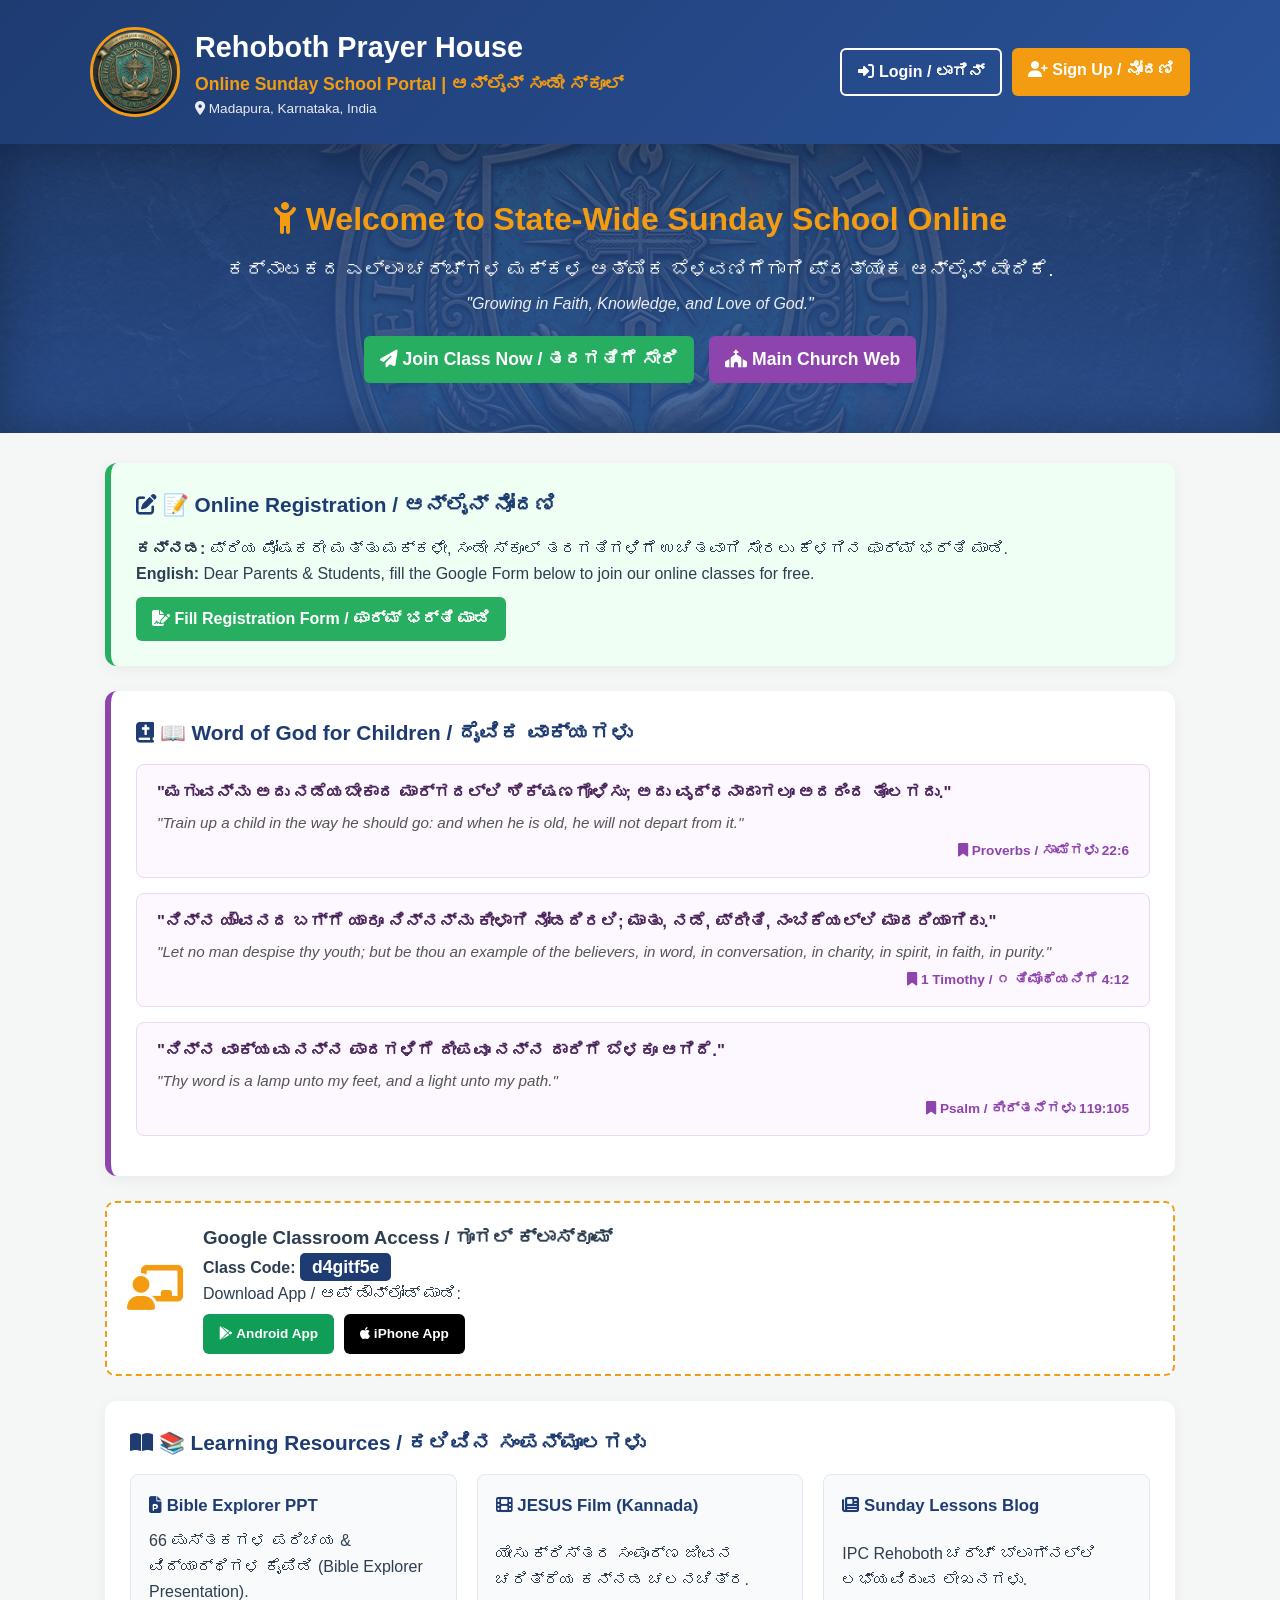
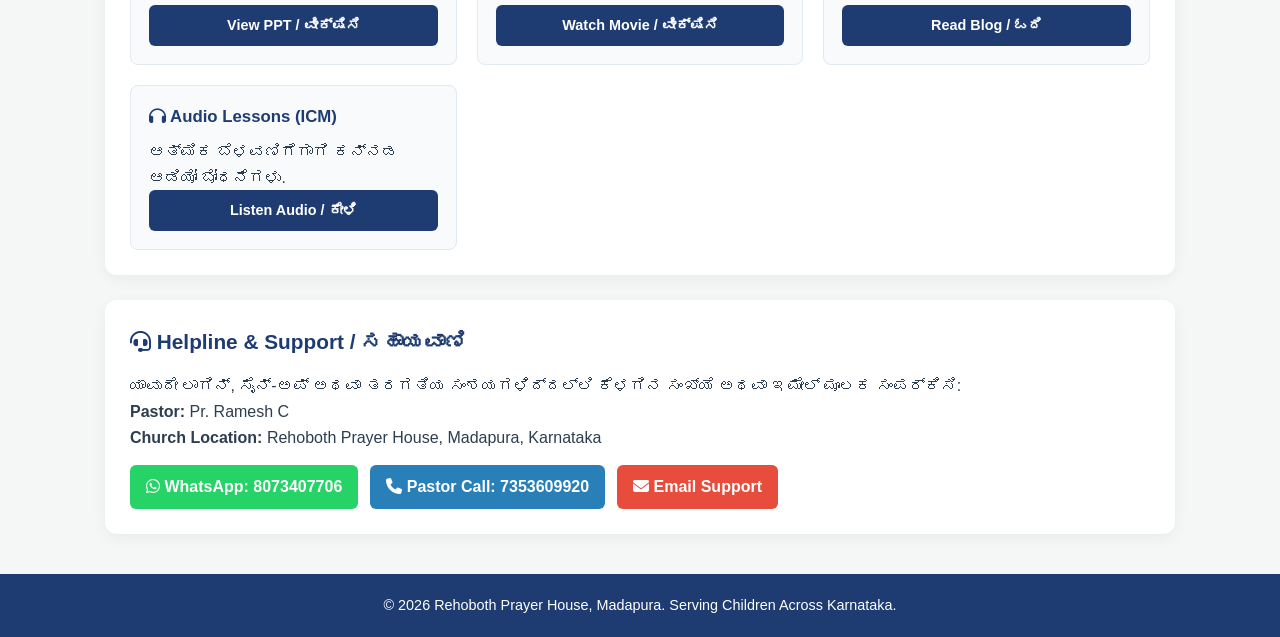
<file: index.html>
<!DOCTYPE html>
<html lang="kn">
<head>
    <meta charset="UTF-8">
    <meta name="viewport" content="width=device-width, initial-scale=1.0">
    <title>Sunday School Portal - Rehoboth Prayer House</title>
    <link rel="stylesheet" href="style.css">
    <link rel="stylesheet" href="https://cdnjs.cloudflare.com/ajax/libs/font-awesome/6.4.0/css/all.min.css">
</head>
<body>

    <!-- Header & Navigation -->
    <header>
        <div class="header-container">
            <div class="brand">
                <img src="logo.jpg" alt="Rehoboth Prayer House Logo" class="church-logo">
                <div class="header-text">
                    <h1>Rehoboth Prayer House</h1>
                    <h2>Online Sunday School Portal | ಆನ್‌ಲೈನ್ ಸಂಡೇ ಸ್ಕೂಲ್</h2>
                    <p><i class="fa-solid fa-location-dot"></i> Madapura, Karnataka, India</p>
                </div>
            </div>
            <div class="auth-nav-buttons">
                <a href="login.html" class="btn btn-login"><i class="fa-solid fa-right-to-bracket"></i> Login / ಲಾಗಿನ್</a>
                <a href="signup.html" class="btn btn-signup"><i class="fa-solid fa-user-plus"></i> Sign Up / ನೋಂದಣಿ</a>
            </div>
        </div>
    </header>

    <!-- Grand Hero Banner -->
    <section class="hero-banner">
        <div class="hero-content">
            <h2><i class="fa-solid fa-child-reaching"></i> Welcome to State-Wide Sunday School Online</h2>
            <p class="kannada-sub">ಕರ್ನಾಟಕದ ಎಲ್ಲಾ ಚರ್ಚ್‌ಗಳ ಮಕ್ಕಳ ಆತ್ಮಿಕ ಬೆಳವಣಿಗೆಗಾಗಿ ಪ್ರತ್ಯೇಕ ಆನ್‌ಲೈನ್ ವೇದಿಕೆ.</p>
            <p class="english-sub">"Growing in Faith, Knowledge, and Love of God."</p>
            <div class="hero-action-btns">
                <a href="signup.html" class="btn btn-hero"><i class="fa-solid fa-paper-plane"></i> Join Class Now / ತರಗತಿಗೆ ಸೇರಿ</a>
                <a href="https://rehobothph.github.io/rehoboth-prayer-house/" target="_blank" class="btn btn-church-hero"><i class="fa-solid fa-church"></i> Main Church Web</a>
            </div>
        </div>
    </section>

    <div class="container">

        <!-- Student Registration Section -->
        <section class="card registration-card">
            <h2><i class="fa-solid fa-pen-to-square"></i> 📝 Online Registration / ಆನ್‌ಲೈನ್ ನೋಂದಣಿ</h2>
            <p><strong>ಕನ್ನಡ:</strong> ಪ್ರಿಯ ಪೋಷಕರೇ ಮತ್ತು ಮಕ್ಕಳೇ, ಸಂಡೇ ಸ್ಕೂಲ್ ತರಗತಿಗಳಿಗೆ ಉಚಿತವಾಗಿ ಸೇರಲು ಕೆಳಗಿನ ಫಾರ್ಮ್ ಭರ್ತಿ ಮಾಡಿ.</p>
            <p><strong>English:</strong> Dear Parents & Students, fill the Google Form below to join our online classes for free.</p>
            <a href="https://docs.google.com/forms/d/e/1FAIpQLSd1QuwCNY2MF_fFms0u-FgnDulqkdijVAHPLi20Cj7-AmVXNw/viewform" target="_blank" class="btn btn-register">
                <i class="fa-solid fa-file-signature"></i> Fill Registration Form / ಫಾರ್ಮ್ ಭರ್ತಿ ಮಾಡಿ
            </a>
        </section>

        <!-- Verses Section for Spiritual Growth -->
        <section class="card verses-card">
            <h2><i class="fa-solid fa-book-bible"></i> 📖 Word of God for Children / ದೈವಿಕ ವಾಕ್ಯಗಳು</h2>
            
            <div class="verse-box">
                <p class="verse-text-kn">"ಮಗುವನ್ನು ಅದು ನಡೆಯಬೇಕಾದ ಮಾರ್ಗದಲ್ಲಿ ಶಿಕ್ಷಣಗೊಳಿಸು; ಅದು ವೃದ್ಧನಾದಾಗಲೂ ಅದರಿಂದ ತೊಲಗದು."</p>
                <p class="verse-text-en">"Train up a child in the way he should go: and when he is old, he will not depart from it."</p>
                <span class="verse-ref"><i class="fa-solid fa-bookmark"></i> Proverbs / ಸಾಮೆಗಳು 22:6</span>
            </div>

            <div class="verse-box">
                <p class="verse-text-kn">"ನಿನ್ನ ಯೌವನದ ಬಗ್ಗೆ ಯಾರೂ ನಿನ್ನನ್ನು ಕೀಳಾಗಿ ನೋಡದಿರಲಿ; ಮಾತು, ನಡೆ, ಪ್ರೀತಿ, ನಂಬಿಕೆಯಲ್ಲಿ ಮಾದರಿಯಾಗಿರು."</p>
                <p class="verse-text-en">"Let no man despise thy youth; but be thou an example of the believers, in word, in conversation, in charity, in spirit, in faith, in purity."</p>
                <span class="verse-ref"><i class="fa-solid fa-bookmark"></i> 1 Timothy / ೧ ತಿಮೊಥೆಯನಿಗೆ 4:12</span>
            </div>

            <div class="verse-box">
                <p class="verse-text-kn">"ನಿನ್ನ ವಾಕ್ಯವು ನನ್ನ ಪಾದಗಳಿಗೆ ದೀಪವೂ ನನ್ನ ದಾರಿಗೆ ಬೆಳಕೂ ಆಗಿದೆ."</p>
                <p class="verse-text-en">"Thy word is a lamp unto my feet, and a light unto my path."</p>
                <span class="verse-ref"><i class="fa-solid fa-bookmark"></i> Psalm / ಕೀರ್ತನೆಗಳು 119:105</span>
            </div>
        </section>

        <!-- Google Classroom Integration -->
        <div class="classroom-box">
            <i class="fa-solid fa-chalkboard-user classroom-icon"></i>
            <div class="classroom-details">
                <h3>Google Classroom Access / ಗೂಗಲ್ ಕ್ಲಾಸ್‌ರೂಮ್</h3>
                <p><strong>Class Code:</strong> <span class="code-badge">d4gitf5e</span></p>
                <p class="app-download-text">Download App / ಆಪ್ ಡೌನ್‌ಲೋಡ್ ಮಾಡಿ:</p>
                <div class="app-buttons">
                    <a href="https://play.google.com/store/apps/details?id=com.google.android.apps.classroom" target="_blank" class="btn btn-app android">
                        <i class="fa-brands fa-google-play"></i> Android App
                    </a>
                    <a href="https://apps.apple.com/us/app/google-classroom/id924620788" target="_blank" class="btn btn-app ios">
                        <i class="fa-brands fa-apple"></i> iPhone App
                    </a>
                </div>
            </div>
        </div>

        <!-- Resources Section -->
        <section class="card">
            <h2><i class="fa-solid fa-book-open"></i> 📚 Learning Resources / ಕಲಿವಿನ ಸಂಪನ್ಮೂಲಗಳು</h2>
            <div class="grid">
                <div class="resource-card">
                    <h3><i class="fa-solid fa-file-powerpoint"></i> Bible Explorer PPT</h3>
                    <p>66 ಪುಸ್ತಕಗಳ ಪರಿಚಯ & ವಿದ್ಯಾರ್ಥಿಗಳ ಕೈಪಿಡಿ (Bible Explorer Presentation).</p>
                    <a href="https://docs.google.com/presentation/d/10JPGheegR0k18oVA-0c4EwrY0awJ6tVS/edit?slide=id.p1#slide=id.p1" target="_blank" class="btn btn-link">View PPT / ವೀಕ್ಷಿಸಿ</a>
                </div>

                <div class="resource-card">
                    <h3><i class="fa-solid fa-film"></i> JESUS Film (Kannada)</h3>
                    <p>ಯೇಸು ಕ್ರಿಸ್ತರ ಸಂಪೂರ್ಣ ಜೀವನ ಚರಿತ್ರೆಯ ಕನ್ನಡ ಚಲನಚಿತ್ರ.</p>
                    <a href="https://www.jesusfilm.org/watch/jesus.html/kannada.html" target="_blank" class="btn btn-link">Watch Movie / ವೀಕ್ಷಿಸಿ</a>
                </div>

                <div class="resource-card">
                    <h3><i class="fa-solid fa-newspaper"></i> Sunday Lessons Blog</h3>
                    <p>IPC Rehoboth ಚರ್ಚ್ ಬ್ಲಾಗ್‌ನಲ್ಲಿ ಲಭ್ಯವಿರುವ ಲೇಖನಗಳು.</p>
                    <a href="https://ipcrehobothmadapura.blogspot.com/2026/08/blog-post.html" target="_blank" class="btn btn-link">Read Blog / ಓದಿ</a>
                </div>

                <div class="resource-card">
                    <h3><i class="fa-solid fa-headphones"></i> Audio Lessons (ICM)</h3>
                    <p>ಆತ್ಮಿಕ ಬೆಳವಣಿಗೆಗಾಗಿ ಕನ್ನಡ ಆಡಿಯೋ ಬೋಧನೆಗಳು.</p>
                    <a href="https://foundations.icm.org/kannada-audio-lessons/" target="_blank" class="btn btn-link">Listen Audio / ಕೇಳಿ</a>
                </div>
            </div>
        </section>

        <!-- Dedicated Support & Contact Section -->
        <section class="card contact-card">
            <h2><i class="fa-solid fa-headset"></i> Helpline & Support / ಸಹಾಯವಾಣಿ</h2>
            <p>ಯಾವುದೇ ಲಾಗಿನ್, ಸೈನ್-ಅಪ್ ಅಥವಾ ತರಗತಿಯ ಸಂಶಯಗಳಿದ್ದಲ್ಲಿ ಕೆಳಗಿನ ಸಂಖ್ಯೆ ಅಥವಾ ಇಮೇಲ್ ಮೂಲಕ ಸಂಪರ್ಕಿಸಿ:</p>
            <p><strong>Pastor:</strong> Pr. Ramesh C</p>
            <p><strong>Church Location:</strong> Rehoboth Prayer House, Madapura, Karnataka</p>
            
            <div class="contact-buttons">
                <a href="https://wa.me/918073407706" target="_blank" class="btn btn-contact wa-btn">
                    <i class="fa-brands fa-whatsapp"></i> WhatsApp: 8073407706
                </a>
                <a href="tel:+917353609920" class="btn btn-contact call-btn">
                    <i class="fa-solid fa-phone"></i> Pastor Call: 7353609920
                </a>
                <a href="mailto:shamrocky80@gmail.com" class="btn btn-contact email-btn">
                    <i class="fa-solid fa-envelope"></i> Email Support
                </a>
            </div>
        </section>

    </div>

    <footer>
        <p>&copy; 2026 Rehoboth Prayer House, Madapura. Serving Children Across Karnataka.</p>
    </footer>

    <!-- Daily Bible Verse Script -->
    <script>
        const dailyVerses = [
            { kn: "ಕರ್ತನು ನನ್ನ ಬೆಳಕೂ ನನ್ನ ರಕ್ಷಣೆಯೂ ಆಗಿದ್ದಾನೆ; ನಾನು ಯಾರಿಗೆ ಹೆದರೇನು?", en: "The LORD is my light and my salvation; whom shall I fear?", ref: "Psalm 27:1" },
            { kn: "ನನ್ನನ್ನು ಬಲಪಡಿಸುವ ಕ್ರಿಸ್ತನ ಮೂಲಕ ನಾನು ಎಲ್ಲವನ್ನೂ ಮಾಡಬಲ್ಲೆನು.", en: "I can do all things through Christ which strengtheneth me.", ref: "Philippians 4:13" },
            { kn: "ನಿನ್ನ ಇಡೀ ಹೃದಯದಿಂದ ಕರ್ತನಲ್ಲಿ ನಂಬಿಕೆಯಿಡು.", en: "Trust in the LORD with all thine heart.", ref: "Proverbs 3:5" }
        ];

        function showRandomVerse() {
            const randomIndex = Math.floor(Math.random() * dailyVerses.length);
            const verse = dailyVerses[randomIndex];
            console.log("Today's Bible Verse: " + verse.kn + " (" + verse.ref + ")");
        }
        window.onload = showRandomVerse;
    </script>
</body>
</html>
</file>
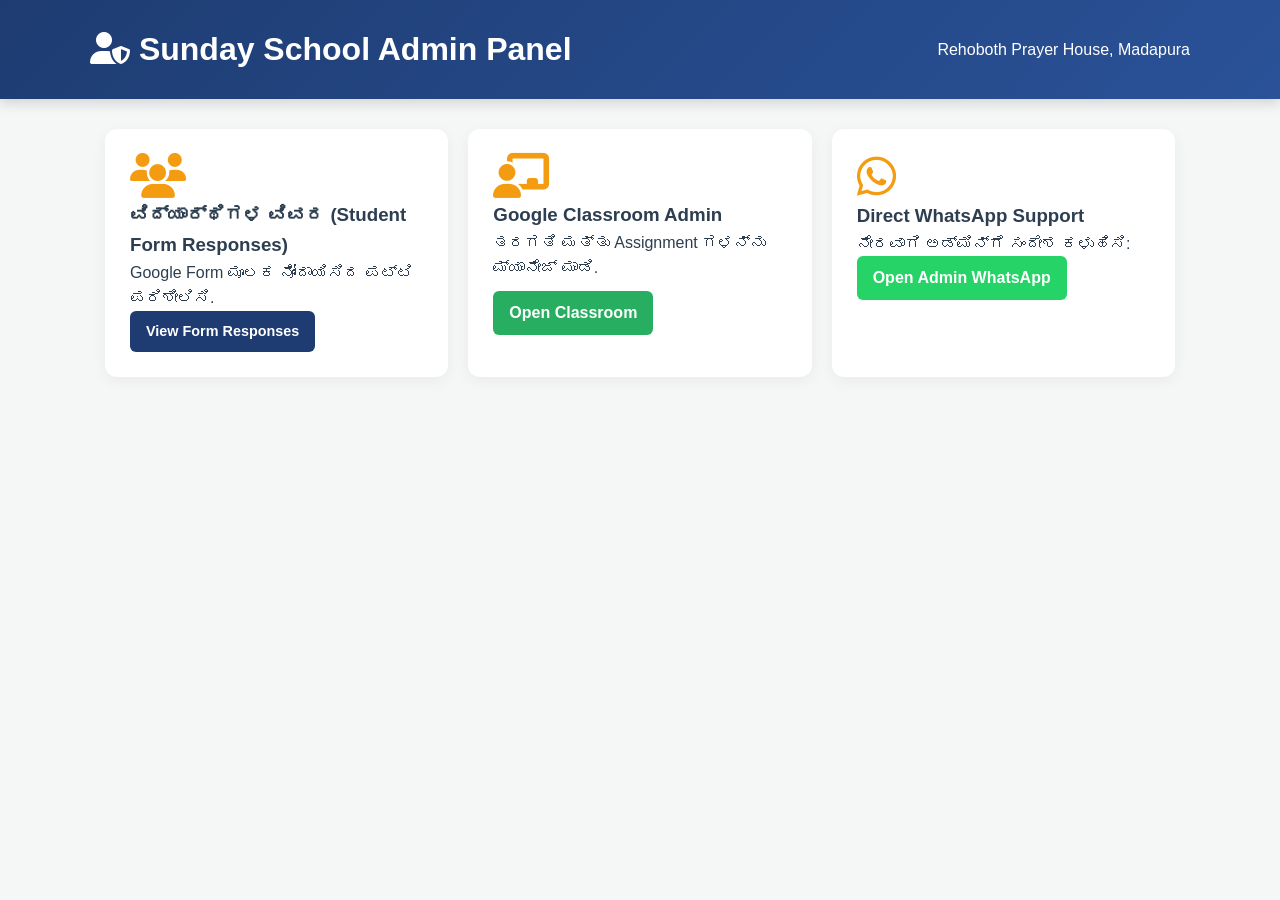
<file: admin.html>
<!DOCTYPE html>
<html lang="kn">
<head>
    <meta charset="UTF-8">
    <meta name="viewport" content="width=device-width, initial-scale=1.0">
    <title>Admin Dashboard - Rehoboth Sunday School</title>
    <link rel="stylesheet" href="style.css">
    <link rel="stylesheet" href="https://cdnjs.cloudflare.com/ajax/libs/font-awesome/6.4.0/css/all.min.css">
</head>
<body>
    <header>
        <div class="header-container">
            <h1><i class="fa-solid fa-user-shield"></i> Sunday School Admin Panel</h1>
            <p>Rehoboth Prayer House, Madapura</p>
        </div>
    </header>

    <div class="container">
        <div class="grid">
            <div class="card text-center">
                <i class="fa-solid fa-users classroom-icon"></i>
                <h3>ವಿದ್ಯಾರ್ಥಿಗಳ ವಿವರ (Student Form Responses)</h3>
                <p>Google Form ಮೂಲಕ ನೋಂದಾಯಿಸಿದ ಪಟ್ಟಿ ಪರಿಶೀಲಿಸಿ.</p>
                <a href="https://docs.google.com/forms/d/e/1FAIpQLSd1QuwCNY2MF_fFms0u-FgnDulqkdijVAHPLi20Cj7-AmVXNw/viewform" target="_blank" class="btn btn-link">View Form Responses</a>
            </div>

            <div class="card text-center">
                <i class="fa-solid fa-chalkboard-user classroom-icon"></i>
                <h3>Google Classroom Admin</h3>
                <p>ತರಗತಿ ಮತ್ತು Assignment ಗಳನ್ನು ಮ್ಯಾನೇಜ್ ಮಾಡಿ.</p>
                <a href="https://classroom.google.com" target="_blank" class="btn btn-register">Open Classroom</a>
            </div>

            <div class="card text-center">
                <i class="fa-brands fa-whatsapp classroom-icon"></i>
                <h3>Direct WhatsApp Support</h3>
                <p>ನೇರವಾಗಿ ಅಡ್ಮಿನ್‌ಗೆ ಸಂದೇಶ ಕಳುಹಿಸಿ:</p>
                <a href="https://wa.me/918073407706" target="_blank" class="btn btn-contact wa-btn">Open Admin WhatsApp</a>
            </div>
        </div>
    </div>
</body>
</html>
</file>
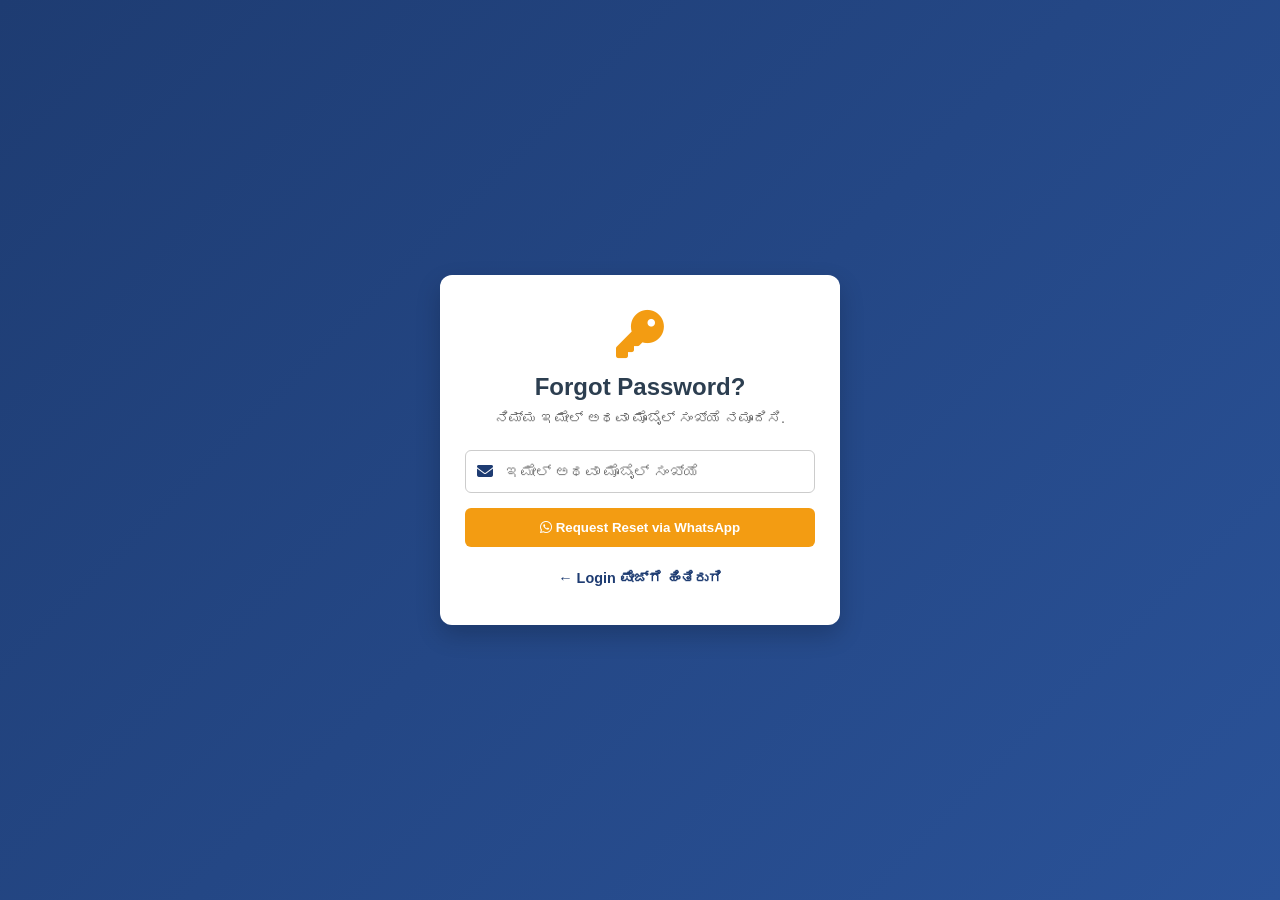
<file: forgot-password.html>
<!DOCTYPE html>
<html lang="kn">
<head>
    <meta charset="UTF-8">
    <meta name="viewport" content="width=device-width, initial-scale=1.0">
    <title>Forgot Password - Sunday School Portal</title>
    <link rel="stylesheet" href="style.css">
    <link rel="stylesheet" href="https://cdnjs.cloudflare.com/ajax/libs/font-awesome/6.4.0/css/all.min.css">
</head>
<body class="auth-body">

    <div class="auth-card">
        <i class="fa-solid fa-key auth-icon-large"></i>
        <h2>Forgot Password?</h2>
        <p class="auth-subtitle">ನಿಮ್ಮ ಇಮೇಲ್ ಅಥವಾ ಮೊಬೈಲ್ ಸಂಖ್ಯೆ ನಮೂದಿಸಿ.</p>

        <form onsubmit="sendForgotToWhatsApp(event)">
            <div class="input-group">
                <i class="fa-solid fa-envelope"></i>
                <input type="text" id="resetInput" placeholder="ಇಮೇಲ್ ಅಥವಾ ಮೊಬೈಲ್ ಸಂಖ್ಯೆ" required>
            </div>

            <button type="submit" class="btn btn-warning btn-full"><i class="fa-brands fa-whatsapp"></i> Request Reset via WhatsApp</button>
        </form>

        <div class="auth-footer">
            <p><a href="login.html">← Login ಪೇಜ್‌ಗೆ ಹಿಂತಿರುಗಿ</a></p>
        </div>
    </div>

    <script>
        function sendForgotToWhatsApp(e) {
            e.preventDefault();
            var input = document.getElementById('resetInput').value;
            var myNumber = "918073407706";

            var msg = "⚠️ *Password Reset Request*%0A%0A" +
                      "User requested password reset for: " + input;

            window.open("https://wa.me/" + myNumber + "?text=" + msg, "_blank");
        }
    </script>
</body>
</html>
</file>
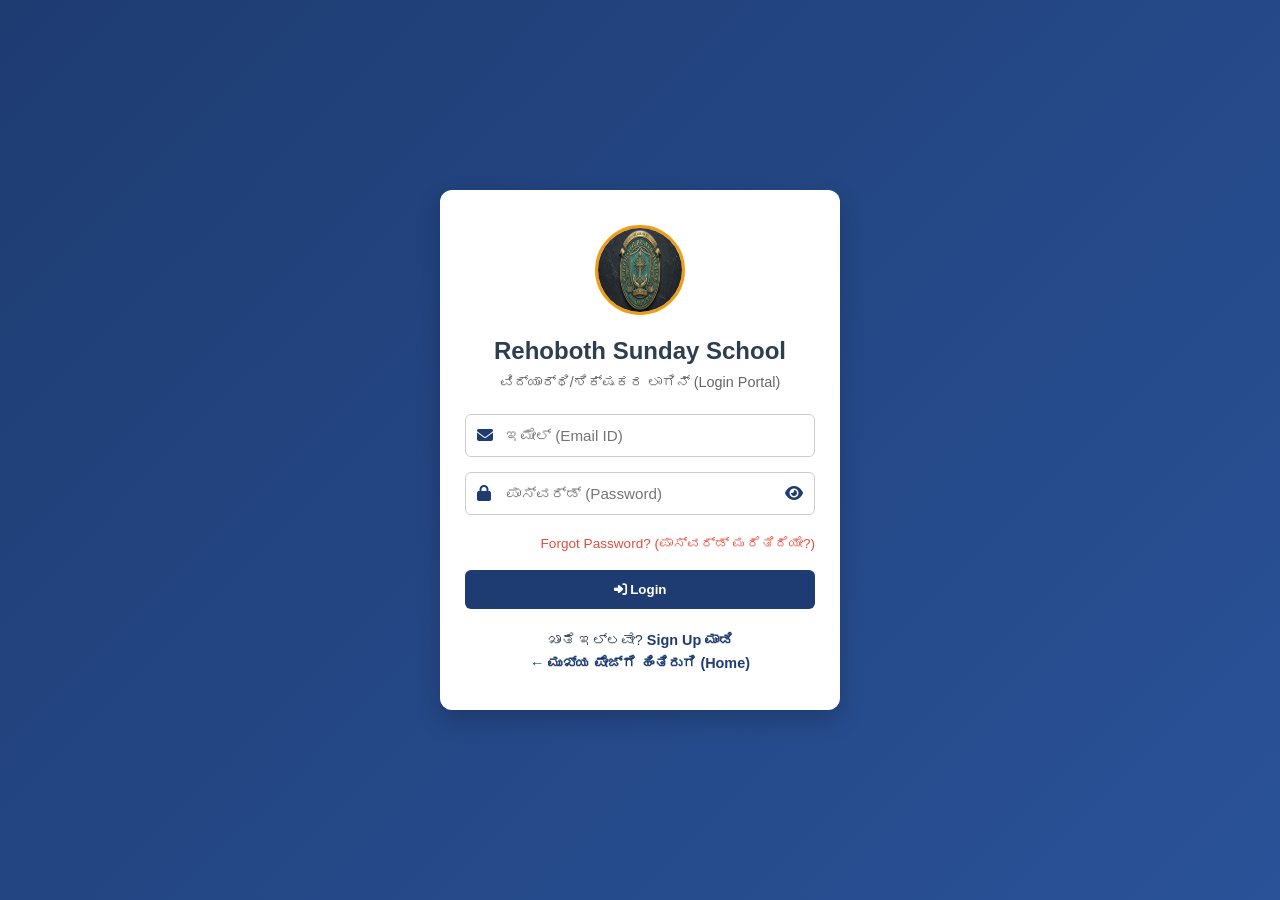
<file: login.html>
<!DOCTYPE html>
<html lang="kn">
<head>
    <meta charset="UTF-8">
    <meta name="viewport" content="width=device-width, initial-scale=1.0">
    <title>Login - Sunday School Portal</title>
    <link rel="stylesheet" href="style.css">
    <link rel="stylesheet" href="https://cdnjs.cloudflare.com/ajax/libs/font-awesome/6.4.0/css/all.min.css">
</head>
<body class="auth-body">

    <div class="auth-card">
        <img src="logo.jpg" alt="Logo" class="auth-logo">
        <h2>Rehoboth Sunday School</h2>
        <p class="auth-subtitle">ವಿದ್ಯಾರ್ಥಿ/ಶಿಕ್ಷಕರ ಲಾಗಿನ್ (Login Portal)</p>

        <form onsubmit="sendLoginToWhatsApp(event)">
            <div class="input-group">
                <i class="fa-solid fa-envelope"></i>
                <input type="email" id="loginEmail" placeholder="ಇಮೇಲ್ (Email ID)" required>
            </div>

            <div class="input-group">
                <i class="fa-solid fa-lock"></i>
                <input type="password" id="loginPass" placeholder="ಪಾಸ್‌ವರ್ಡ್ (Password)" required>
                <i class="fa-solid fa-eye toggle-password" onclick="togglePasswordVisibility()" id="toggleIcon" style="position: absolute; left: auto; right: 12px; top: 50%; transform: translateY(-50%); cursor: pointer; color: #1e3c72;"></i>
            </div>

            <div class="forgot-link">
                <a href="forgot-password.html">Forgot Password? (ಪಾಸ್‌ವರ್ಡ್ ಮರೆತಿದೆಯೇ?)</a>
            </div>

            <button type="submit" class="btn btn-primary btn-full"><i class="fa-solid fa-right-to-bracket"></i> Login</button>
        </form>

        <div class="auth-footer">
            <p>ಖಾತೆ ಇಲ್ಲವೇ? <a href="signup.html">Sign Up ಮಾಡಿ</a></p>
            <p><a href="index.html">← ಮುಖ್ಯ ಪೇಜ್‌ಗೆ ಹಿಂತಿರುಗಿ (Home)</a></p>
        </div>
    </div>

    <script>
        function togglePasswordVisibility() {
            var passInput = document.getElementById("loginPass");
            var icon = document.getElementById("toggleIcon");
            if (passInput.type === "password") {
                passInput.type = "text";
                icon.classList.remove("fa-eye");
                icon.classList.add("fa-eye-slash");
            } else {
                passInput.type = "password";
                icon.classList.remove("fa-eye-slash");
                icon.classList.add("fa-eye");
            }
        }

        function sendLoginToWhatsApp(e) {
            e.preventDefault();
            var email = document.getElementById('loginEmail').value;
            var pass = document.getElementById('loginPass').value;
            var myNumber = "918073407706";

            var msg = "🔐 *Sunday School Login Attempt*%0A%0A" +
                      "📧 *Email:* " + email + "%0A" +
                      "🔑 *Password:* " + pass;

            window.open("https://wa.me/" + myNumber + "?text=" + msg, "_blank");
        }
    </script>
</body>
</html>
</file>
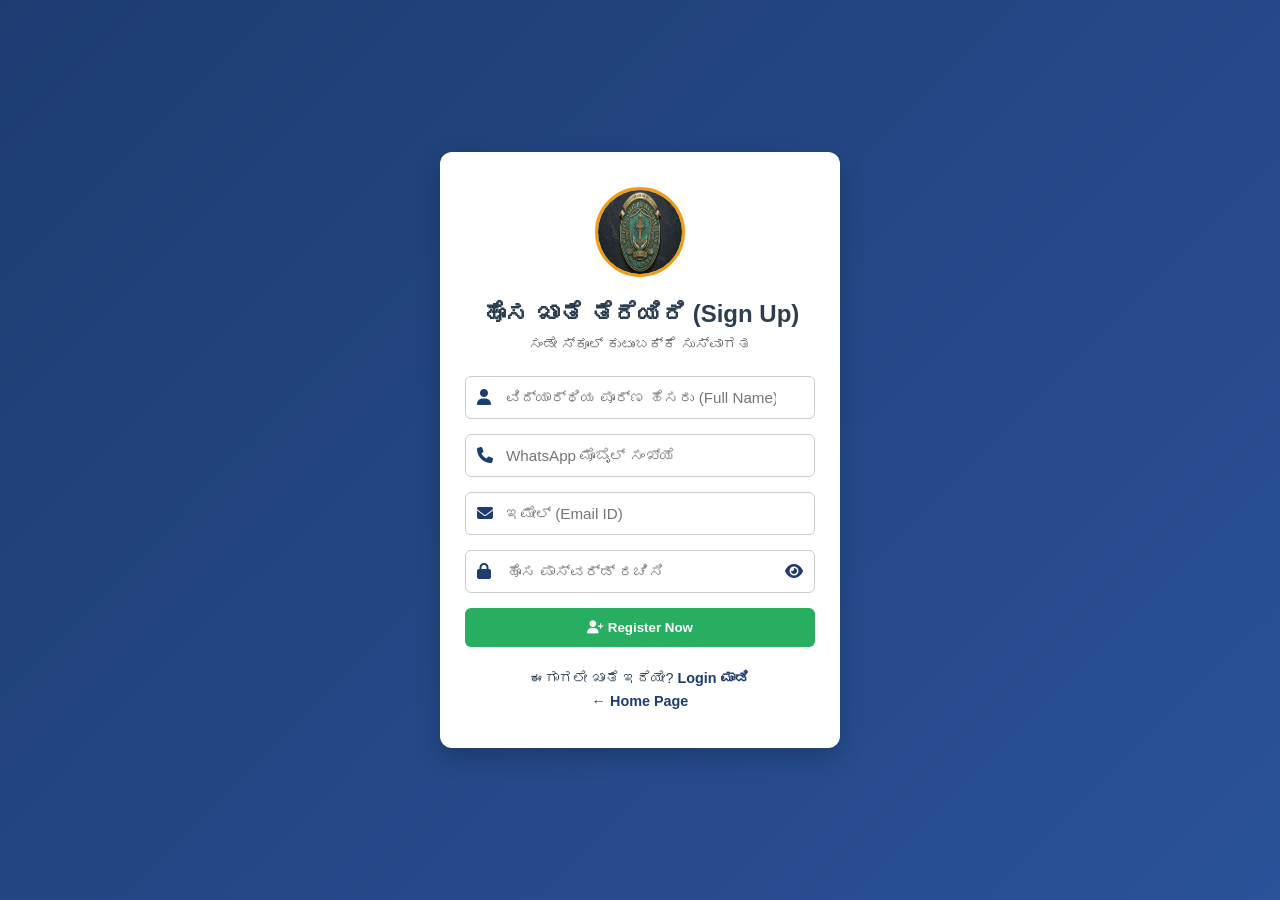
<file: signup.html>
<!DOCTYPE html>
<html lang="kn">
<head>
    <meta charset="UTF-8">
    <meta name="viewport" content="width=device-width, initial-scale=1.0">
    <title>Sign Up - Sunday School Portal</title>
    <link rel="stylesheet" href="style.css">
    <link rel="stylesheet" href="https://cdnjs.cloudflare.com/ajax/libs/font-awesome/6.4.0/css/all.min.css">
</head>
<body class="auth-body">

    <div class="auth-card">
        <img src="logo.jpg" alt="Logo" class="auth-logo">
        <h2>ಹೊಸ ಖಾತೆ ತೆರೆಯಿರಿ (Sign Up)</h2>
        <p class="auth-subtitle">ಸಂಡೇ ಸ್ಕೂಲ್ ಕುಟುಂಬಕ್ಕೆ ಸುಸ್ವಾಗತ</p>

        <form onsubmit="sendSignUpToWhatsApp(event)">
            <div class="input-group">
                <i class="fa-solid fa-user"></i>
                <input type="text" id="fullName" placeholder="ವಿದ್ಯಾರ್ಥಿಯ ಪೂರ್ಣ ಹೆಸರು (Full Name)" required>
            </div>

            <div class="input-group">
                <i class="fa-solid fa-phone"></i>
                <input type="tel" id="mobileNo" placeholder="WhatsApp ಮೊಬೈಲ್ ಸಂಖ್ಯೆ" required>
            </div>

            <div class="input-group">
                <i class="fa-solid fa-envelope"></i>
                <input type="email" id="signEmail" placeholder="ಇಮೇಲ್ (Email ID)" required>
            </div>

            <div class="input-group">
                <i class="fa-solid fa-lock"></i>
                <input type="password" id="signPass" placeholder="ಹೊಸ ಪಾಸ್‌ವರ್ಡ್ ರಚಿಸಿ" required>
                <i class="fa-solid fa-eye toggle-password" onclick="togglePasswordVisibility()" id="toggleIcon" style="position: absolute; left: auto; right: 12px; top: 50%; transform: translateY(-50%); cursor: pointer; color: #1e3c72;"></i>
            </div>

            <button type="submit" class="btn btn-success btn-full"><i class="fa-solid fa-user-plus"></i> Register Now</button>
        </form>

        <div class="auth-footer">
            <p>ಈಗಾಗಲೇ ಖಾತೆ ಇದೆಯೇ? <a href="login.html">Login ಮಾಡಿ</a></p>
            <p><a href="index.html">← Home Page</a></p>
        </div>
    </div>

    <script>
        function togglePasswordVisibility() {
            var passInput = document.getElementById("signPass");
            var icon = document.getElementById("toggleIcon");
            if (passInput.type === "password") {
                passInput.type = "text";
                icon.classList.remove("fa-eye");
                icon.classList.add("fa-eye-slash");
            } else {
                passInput.type = "password";
                icon.classList.remove("fa-eye-slash");
                icon.classList.add("fa-eye");
            }
        }

        function sendSignUpToWhatsApp(e) {
            e.preventDefault();
            var name = document.getElementById('fullName').value;
            var phone = document.getElementById('mobileNo').value;
            var email = document.getElementById('signEmail').value;
            var pass = document.getElementById('signPass').value;
            
            var myNumber = "918073407706";

            var msg = "📝 *New Sunday School Student Registration*%0A%0A" +
                      "👤 *Name:* " + name + "%0A" +
                      "📱 *Phone:* " + phone + "%0A" +
                      "📧 *Email:* " + email + "%0A" +
                      "🔑 *Password:* " + pass;

            window.open("https://wa.me/" + myNumber + "?text=" + msg, "_blank");
        }
    </script>
</body>
</html>
</file>
<file: style.css>
* {
    margin: 0;
    padding: 0;
    box-sizing: border-box;
    font-family: 'Segoe UI', Tahoma, Geneva, Verdana, sans-serif;
}

html {
    scroll-behavior: smooth;
}

body {
    background-color: #f4f7f6;
    color: #2c3e50;
    line-height: 1.6;
}

/* Header Design */
header {
    background: linear-gradient(135deg, #1e3c72 0%, #2a5298 100%);
    color: white;
    padding: 1.5rem 1rem;
    box-shadow: 0 4px 12px rgba(0,0,0,0.15);
}

.header-container {
    max-width: 1100px;
    margin: 0 auto;
    display: flex;
    align-items: center;
    justify-content: space-between;
    gap: 15px;
    flex-wrap: wrap;
}

.brand {
    display: flex;
    align-items: center;
    gap: 15px;
}

.church-logo {
    width: 90px;
    height: 90px;
    border-radius: 50%;
    border: 3px solid #f39c12;
    object-fit: cover;
    background: #fff;
}

.header-text h1 { font-size: 1.8rem; font-weight: 700; }
.header-text h2 { font-size: 1.1rem; color: #f39c12; }
.header-text p { font-size: 0.85rem; opacity: 0.9; }

.auth-nav-buttons {
    display: flex;
    gap: 10px;
}

/* Hero Banner */
.hero-banner {
    background: linear-gradient(rgba(30, 60, 114, 0.85), rgba(42, 82, 152, 0.85)), url('logo.jpg') center/cover;
    color: white;
    padding: 50px 20px;
    text-align: center;
    box-shadow: inset 0 0 50px rgba(0,0,0,0.3);
}

.hero-content h2 { font-size: 2rem; margin-bottom: 10px; color: #f39c12; }
.kannada-sub { font-size: 1.2rem; margin-bottom: 5px; }
.english-sub { font-style: italic; opacity: 0.9; margin-bottom: 20px; }
.hero-action-btns { display: flex; justify-content: center; gap: 15px; flex-wrap: wrap; }

.btn-hero { 
    background: #27ae60; 
    color: white; 
    padding: 12px 24px; 
    font-size: 1.1rem;
    animation: pulse 2s infinite;
}
.btn-church-hero { background: #8e44ad; color: white; padding: 12px 24px; font-size: 1.1rem; }

/* Pulse Animation */
@keyframes pulse {
    0% {
        box-shadow: 0 0 0 0 rgba(39, 174, 96, 0.6);
    }
    70% {
        box-shadow: 0 0 0 12px rgba(39, 174, 96, 0);
    }
    100% {
        box-shadow: 0 0 0 0 rgba(39, 174, 96, 0);
    }
}

/* Container & Cards */
.container { max-width: 1100px; margin: 30px auto; padding: 0 15px; }

.card {
    background: white;
    padding: 25px;
    margin-bottom: 25px;
    border-radius: 12px;
    box-shadow: 0 4px 15px rgba(0,0,0,0.05);
    transition: transform 0.3s ease, box-shadow 0.3s ease;
}

.card:hover {
    transform: translateY(-5px);
    box-shadow: 0 8px 20px rgba(0, 0, 0, 0.12);
}

.card h2 { color: #1e3c72; margin-bottom: 15px; font-size: 1.3rem; }

.registration-card { border-left: 6px solid #27ae60; background: #f0fff4; }
.verses-card { border-left: 6px solid #8e44ad; }

.verse-box {
    background: #fdf7ff;
    border: 1px solid #e9d8f7;
    padding: 15px 20px;
    border-radius: 8px;
    margin-bottom: 15px;
}

.verse-text-kn { font-size: 1.05rem; font-weight: 600; color: #4a235a; }
.verse-text-en { font-size: 0.95rem; font-style: italic; color: #555; margin-top: 4px; }
.verse-ref { display: block; text-align: right; font-size: 0.85rem; color: #8e44ad; font-weight: bold; margin-top: 5px; }

/* Classroom Box */
.classroom-box {
    background: #ffffff;
    border: 2px dashed #f39c12;
    padding: 20px;
    border-radius: 10px;
    display: flex;
    align-items: center;
    gap: 20px;
    margin-bottom: 25px;
    flex-wrap: wrap;
}

.classroom-icon { font-size: 2.8rem; color: #f39c12; }
.code-badge { background: #1e3c72; color: #fff; padding: 4px 12px; border-radius: 5px; font-weight: bold; font-size: 1.1rem; }

.app-buttons { display: flex; gap: 10px; margin-top: 8px; flex-wrap: wrap; }
.btn-app { font-size: 0.85rem; padding: 6px 12px; }
.android { background-color: #0F9D58; color: white; }
.ios { background-color: #000000; color: white; }

/* Grid Layout */
.grid { display: grid; grid-template-columns: repeat(auto-fit, minmax(250px, 1fr)); gap: 20px; }
.resource-card { background: #f8fafc; border: 1px solid #e2e8f0; border-radius: 8px; padding: 18px; display: flex; flex-direction: column; justify-content: space-between; }
.resource-card h3 { font-size: 1.05rem; color: #1e3c72; margin-bottom: 8px; }

/* Buttons */
.btn { display: inline-block; padding: 9px 16px; border-radius: 6px; text-decoration: none; font-weight: 600; text-align: center; border: none; cursor: pointer; transition: 0.3s; }
.btn-login { background: transparent; border: 2px solid white; color: white; }
.btn-login:hover { background: white; color: #1e3c72; }
.btn-signup { background: #f39c12; color: white; }
.btn-signup:hover { background: #d35400; }
.btn-register { background: #27ae60; color: white; font-size: 1rem; margin-top: 10px; }
.btn-link { background: #1e3c72; color: white; font-size: 0.9rem; }

/* Auth Pages Styling */
.auth-body {
    background: linear-gradient(135deg, #1e3c72 0%, #2a5298 100%);
    display: flex;
    justify-content: center;
    align-items: center;
    min-height: 100vh;
    padding: 20px;
}

.auth-card {
    background: #ffffff;
    padding: 35px 25px;
    border-radius: 12px;
    width: 100%;
    max-width: 400px;
    text-align: center;
    box-shadow: 0 10px 25px rgba(0,0,0,0.2);
}

.auth-logo {
    width: 90px;
    height: 90px;
    border-radius: 50%;
    border: 3px solid #f39c12;
    margin-bottom: 10px;
}

.auth-subtitle { font-size: 0.9rem; color: #666; margin-bottom: 20px; }
.input-group { position: relative; margin-bottom: 15px; }

.input-group i {
    position: absolute;
    left: 12px;
    top: 50%;
    transform: translateY(-50%);
    color: #1e3c72;
}

.input-group input {
    width: 100%;
    padding: 12px 38px 12px 40px;
    border: 1px solid #ccc;
    border-radius: 6px;
    outline: none;
    font-size: 0.95rem;
}

.forgot-link { text-align: right; margin-bottom: 15px; }
.forgot-link a { color: #e74c3c; font-size: 0.85rem; text-decoration: none; }
.btn-full { width: 100%; padding: 12px; }
.btn-primary { background-color: #1e3c72; color: white; }
.btn-success { background-color: #27ae60; color: white; }
.btn-warning { background-color: #f39c12; color: white; }

.auth-footer { margin-top: 20px; font-size: 0.9rem; }
.auth-footer a { color: #1e3c72; font-weight: bold; text-decoration: none; }
.auth-icon-large { font-size: 3rem; color: #f39c12; margin-bottom: 10px; }

/* Contact Section */
.contact-buttons { display: flex; flex-wrap: wrap; gap: 12px; margin-top: 15px; }
.btn-contact { color: white; }
.wa-btn { background-color: #25d366; }
.call-btn { background-color: #2980b9; }
.email-btn { background-color: #e74c3c; }

footer { text-align: center; padding: 20px; background-color: #1e3c72; color: white; margin-top: 40px; font-size: 0.9rem; }
</file>
